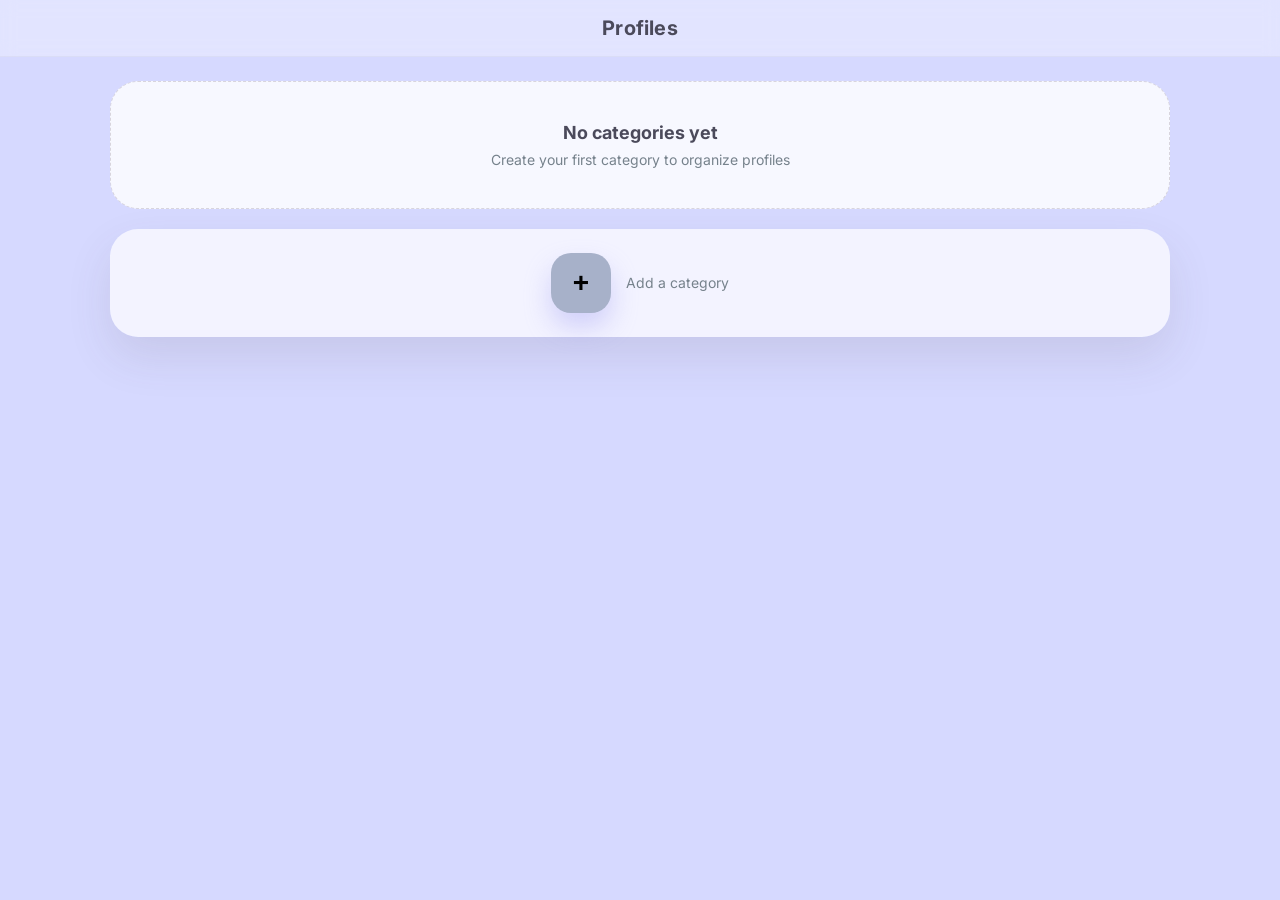
<file: index.html>
<!DOCTYPE html>
<html lang="en">
<head>
    <meta charset="UTF-8">
    <meta name="viewport" content="width=device-width, initial-scale=1.0">
    <title>Profiles</title>
    <link rel="preconnect" href="https://fonts.googleapis.com">
    <link rel="preconnect" href="https://fonts.gstatic.com" crossorigin>
    <link href="https://fonts.googleapis.com/css2?family=Inter:wght@400;500;600;700&display=swap" rel="stylesheet">
    <link rel="stylesheet" href="./styles.css">
    <link rel="manifest" href="/public/manifest.json" />
    <link rel="icon" href="/public/icon/Frame1.jpg" />

</head>
<body>
    <header class="app-header">
        <div class="app-brand">Profiles</div>
        <nav class="app-tabs">
            <button class="tab active" data-tab="home" aria-selected="true">Home</button>
            <button class="tab" data-tab="about" aria-selected="false">About</button>
        </nav>
    </header>

    <main class="app-main">
        <section id="home" class="tab-panel active" role="tabpanel" aria-labelledby="home-tab">
            <div class="cards-row" id="cardsRow" aria-live="polite"></div>
        </section>
        <section id="about" class="tab-panel" role="tabpanel" aria-labelledby="about-tab">
            <div class="about">
                <h2>About</h2>
                <p>This is a lightweight profile launcher with smooth UI and Instagram deep-linking.</p>
            </div>
        </section>
    </main>

    <dialog id="addCategoryDialog" class="modal">
        <form id="addCategoryForm" method="dialog">
            <h3>Add Category</h3>
            <div class="field">
                <label for="categoryName"></label>
                <input id="categoryName" name="categoryName" type="text" placeholder="Name" required />
            </div>
            <div class="error" id="categoryFormError" aria-live="assertive" hidden></div>

            <div class="modal-actions">
                <button type="button" class="btn ghost" id="cancelCategory">Cancel</button>
                <button type="submit" class="btn primary">Create</button>
            </div>
        </form>
    </dialog>

    <dialog id="addProfileDialog" class="modal">
        <form id="addProfileForm" method="dialog">
            <h3>Add Profile</h3>
            <div class="field">
                <label for="instagramUrl"></label>
                <input id="instagramUrl" name="instagramUrl" type="text" placeholder="@username or https://instagram.com/username" required />
                <small class="hint">Paste a profile link or just type the username.</small>
            </div>

            <div class="error" id="formError" aria-live="assertive" hidden></div>

            <div class="modal-actions">
                <button type="button" class="btn ghost" id="cancelAdd">Cancel</button>
                <button type="submit" class="btn primary">Add</button>
            </div>
        </form>
    </dialog>

    <template id="cardTemplate">
        <article class="card" data-id="">
            <div class="meta">
                <h4 class="name"></h4>
                <p class="username"></p>
            </div>
            <div class="actions">
                <button class="btn open">Open in Instagram</button>
            </div>
        </article>
    </template>

    <script src="./app.js" type="module"></script>
</body>
</html>
</file>
<file: styles.css>
@import url('https://fonts.googleapis.com/css2?family=Press+Start+2P&display=swap');

:root{
  --bg:#d6d9ff;
  --panel:#ecf6ff;
  --card:#f3f4ff;
  --muted:#76828c;
  --text:#4b4a5b;
  --accent:#a7b1c9;
  --accent-2:#c5e6d3;
  --danger:#8fd8f1;
  --ring:rgba(168, 167, 243, 0.45);
  --shadow:0 20px 45px rgba(92,77,85,.12);
}

*{box-sizing:border-box}
html,body{height:100%}
body{
  margin:0;
  font-family:Inter,system-ui,-apple-system,Segoe UI,Roboto,Ubuntu,Cantarell,Noto Sans,sans-serif;
  color:var(--text);
  background:var(--bg);
}

.app-header{
  position:sticky;top:0;z-index:10;
  display:flex;align-items:center;justify-content:center;
  padding:16px 20px;margin:0 0 8px;
  background:rgba(255,255,255,.3);
  backdrop-filter:blur(8px);
  border-bottom:1px solid rgba(91,74,84,.05);
}
.app-brand{font-weight:700;letter-spacing:.2px;font-size:20px}
.app-tabs{display:none}
.tab{
  appearance:none;border:0;cursor:pointer;
  color:var(--muted);background:transparent;
  padding:10px 14px;border-radius:999px;transition:.2s ease;
}
.tab.active,.tab:hover{color:var(--text);background:rgba(243,167,179,.2)}

.app-main{padding:16px 20px 40px;max-width:1100px;margin:0 auto}
.tab-panel{display:none}
.tab-panel.active{display:block}

/* Vertical layout - items stack one after another */
.cards-row{
  display:flex;
  flex-direction:column;
  gap:20px;
}

.card{
  display:flex;
  flex-direction:row;
  align-items:center;
  justify-content:space-between;
  gap:20px;
  padding:20px 24px;
  border-radius:28px;
  background:var(--card);
  border:1px solid rgba(91,74,84,.08);
  box-shadow:var(--shadow);
  transform:translateY(0);
  opacity:0;
  animation:cardIn .35s ease forwards;
  width:100%;
  position:relative;
  flex-wrap:wrap;
}
@keyframes cardIn{from{opacity:0;transform:translateY(8px)}to{opacity:1;transform:translateY(0)}}

.meta{text-align:left;flex:1}
.meta .name{margin:0;font-size:18px;font-weight:600}
.meta .username{margin:4px 0 0;color:var(--muted);font-size:14px}

.actions{display:flex;gap:10px;align-items:center;justify-content:center;flex-shrink:0}
.btn{
  appearance:none;border:0;cursor:pointer;border-radius:18px;
  padding:10px 16px;font-weight:600;color:var(--text);background:#fff1ed;
  transition:transform .12s ease, box-shadow .12s ease, background .2s ease;
  box-shadow:0 4px 12px rgba(92,77,85,.12);
}
.btn:hover{transform:translateY(-1px)}
.btn:active{transform:translateY(0)}
.btn.primary{background:var(--accent);color:#344b50;box-shadow:0 8px 20px var(--ring)}
.btn.ghost{background:transparent;color:var(--muted);border:1px solid rgba(91,74,84,.2);box-shadow:none}
.btn.open{background:var(--accent-2);color:#305042}

/* Add card - full width rectangular box */
.add-card{
  display:flex;
  flex-direction:row;
  align-items:center;
  justify-content:center;
  gap:15px;
  padding:24px;
  border:0;
  border-radius:28px;
  color:var(--muted);
  background:rgba(255,255,255,.7);
  width:100%;
  min-height:100px;
  box-shadow:var(--shadow);
}
.add-card span{
  font-size:14px;
  text-align:center;
  line-height:1.3;
}
.add-btn{
  width:60px;
  height:60px;
  border-radius:20px;
  display:grid;
  place-items:center;
  background:var(--accent);
  color:#000000;
  font-size:28px;
  font-weight:800;
  line-height:0;
  box-shadow:0 14px 26px var(--ring);
  border:0;
  cursor:pointer;
  transition:transform .15s ease;
  flex-shrink:0;
}
.add-btn:hover{transform:translateY(-2px)}

.modal{
  border:0;
  border-radius:24px;
  padding:0;
  background:var(--panel);
  color:var(--text);
  box-shadow:var(--shadow);
  margin:auto;
  width:min(90vw,420px);
}
.modal::backdrop{background:rgba(91,74,84,.35)}
.modal form{padding:18px;min-width:320px}
.field{display:flex;flex-direction:column;gap:8px;margin:12px 0}
label{font-size:13px;color:var(--muted)}
input[type="text"],input[type="url"],input[type="file"]{
  padding:12px;border-radius:16px;border:1px solid rgba(91,74,84,.15);
  background:#252cff;color:var(--text)
}
.hint{color:var(--muted)}
.error{color:var(--danger);margin-top:6px}
.modal-actions{display:flex;justify-content:flex-end;gap:10px;margin-top:14px}

/* Category cards - full width rectangular boxes */
.category-card{
  display:flex;
  flex-direction:row;
  align-items:center;
  justify-content:space-between;
  gap:20px;
  padding:24px;
  border-radius:28px;
  background:var(--card);
  border:1px solid rgba(91,74,84,.08);
  box-shadow:var(--shadow);
  transform:translateY(0);
  opacity:0;
  animation:cardIn .35s ease forwards;
  width:100%;
  position:relative;
}
.category-info{text-align:left;flex:1}
.category-info h3{margin:0;font-size:18px;font-weight:600}
.category-info p{margin:4px 0 0;color:var(--muted);font-size:14px}

/* Category header */
.category-header{
  text-align:center;
  margin-bottom:8px;
  padding:24px;
  border-radius:28px;
  background:var(--panel);
  box-shadow:var(--shadow);
  width:100%;
}
.category-header h2{margin:0;font-size:24px;font-weight:700}
.category-header p{margin:6px 0 0;color:var(--muted)}

/* Back button */
.back-btn{
  margin-bottom:16px;
  width:fit-content;
}

/* Card close button */
.card-close{
  position:absolute;
  top:12px;
  right:12px;
  width:32px;
  height:32px;
  border-radius:50%;
  border:0;
  background:rgba(227, 224, 255, 0.382);
  color:var(--danger);
  font-size:20px;
  line-height:1;
  cursor:pointer;
  display:flex;
  align-items:center;
  justify-content:center;
  transition:background .2s ease;
}
.card-close:hover{
  background:rgba(241,143,157,.4);
}

/* Empty state */
.empty-state{
  text-align:center;
  padding:40px 20px;
  color:var(--muted);
  background:rgba(255,255,255,.8);
  border-radius:28px;
  border:1px dashed rgba(91,74,84,.2);
  width:100%;
}
.empty-state h3{margin:0 0 8px;color:var(--text);font-size:18px}
.empty-state p{margin:0;font-size:14px}

@media (max-width:640px){
  .back-btn{position:static;margin-bottom:16px}
  .card{
    flex-direction:column;
    text-align:center;
  }
  .meta{text-align:center}
  .category-card{
    flex-direction:column;
    align-items:flex-start;
  }
  .category-info{text-align:left}
}
</file>
